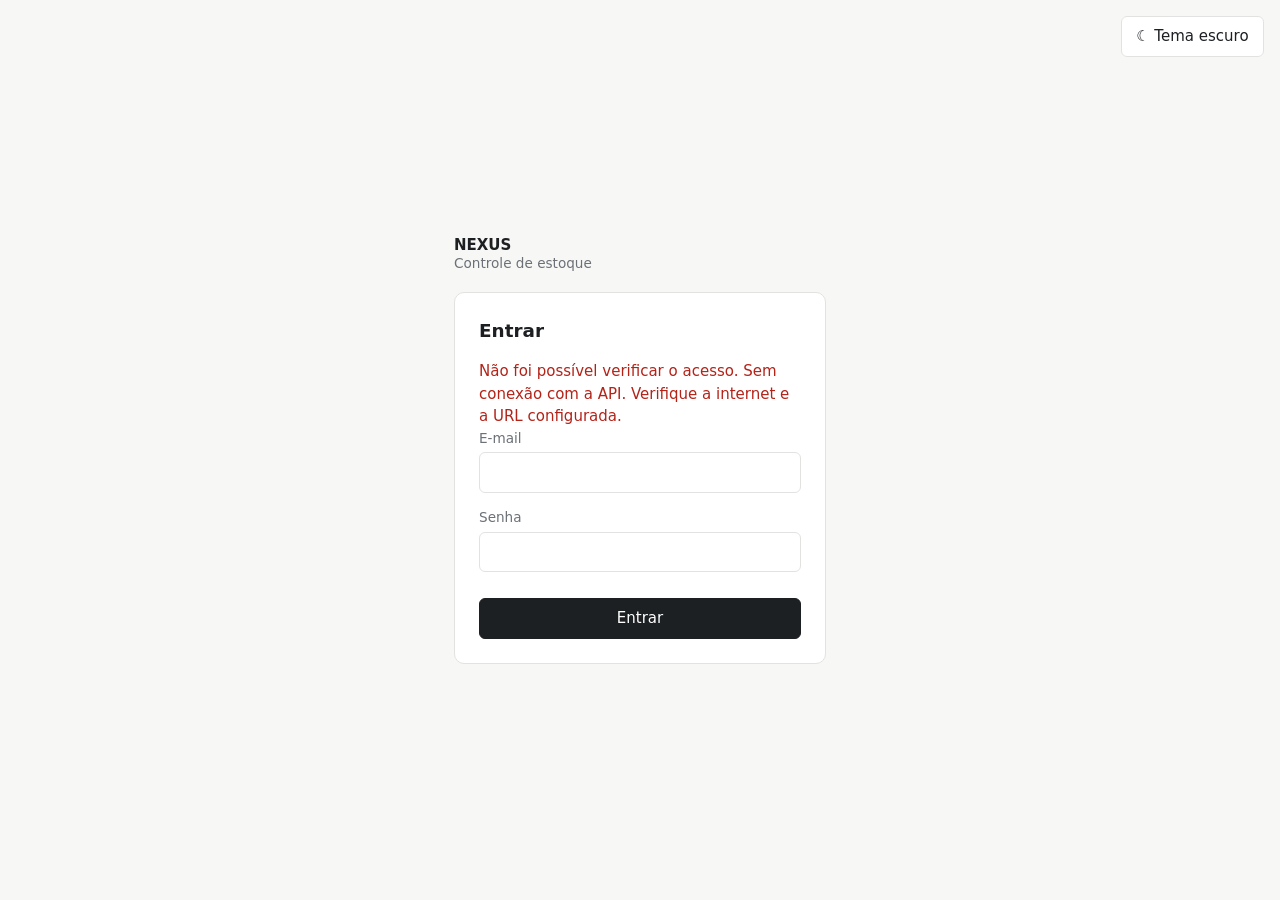
<file: index.html>
<!DOCTYPE html>
<html lang="pt-BR">
<head>
  <meta charset="UTF-8">
  <meta name="viewport" content="width=device-width, initial-scale=1">
  <meta name="description" content="Painel de controle de estoque de pastilhas da DDA Metalúrgica.">
  <title>Estoque de pastilhas · NEXUS</title>
  <script>
    // Aplica o tema antes de pintar a página (evita piscar claro → escuro).
    try {
      var t = localStorage.getItem("dda_tema");
      if (t !== "claro" && t !== "escuro") t = matchMedia("(prefers-color-scheme: dark)").matches ? "escuro" : "claro";
      document.documentElement.dataset.tema = t;
    } catch (e) {}
  </script>
  <link rel="stylesheet" href="style.css">
</head>
<body>
  <a class="pular" href="#estoque">Ir para o estoque</a>

  <header class="topo">
    <div class="marca">
      <strong>NEXUS</strong>
      <span>Controle de estoque</span>
    </div>
    <nav aria-label="Seções do painel">
      <a href="#resumo">Resumo</a>
      <a href="#estoque">Pastilhas</a>
      <a href="#movimentacoes">Movimentações</a>
      <a href="#relatorios">Relatórios</a>
      <a href="#busca">Buscar por ID</a>
      <a href="#usuarios" id="nav-usuarios" hidden>Usuários</a>
    </nav>
    <div class="sessao">
      <span>Olá, <strong id="usuario-nome"></strong></span>
      <span id="usuario-papel" class="selo"></span>
      <button type="button" id="btn-tema" class="sec"></button>
      <button type="button" id="btn-sair" class="sec">Sair</button>
    </div>
  </header>

  <main>
    <p id="status" role="status" aria-live="polite" hidden></p>

    <section id="resumo" aria-labelledby="t-resumo">
      <h2 id="t-resumo">Resumo</h2>
      <dl class="indicadores">
        <div><dt>Pastilhas cadastradas</dt><dd id="ind-total">–</dd></div>
        <div><dt>Unidades em estoque</dt><dd id="ind-unidades">–</dd></div>
        <div><dt>Com estoque baixo</dt><dd id="ind-baixo">–</dd></div>
        <div><dt>Valor em estoque</dt><dd id="ind-valor">–</dd></div>
      </dl>
    </section>

    <section id="busca" aria-labelledby="t-busca">
      <h2 id="t-busca">Buscar por ID</h2>
      <form id="form-busca" class="linha">
        <label for="busca-id">ID da pastilha</label>
        <input id="busca-id" type="number" min="1" inputmode="numeric" required>
        <button type="submit">Buscar</button>
      </form>
      <article id="detalhe" aria-live="polite" hidden></article>
    </section>

    <section id="estoque" aria-labelledby="t-estoque">
      <div class="cabecalho-secao">
        <h2 id="t-estoque">Pastilhas</h2>
        <div class="ferramentas">
          <label for="filtro" class="so-leitor">Filtrar pastilhas</label>
          <input id="filtro" type="search" placeholder="Filtrar por nome, código, categoria…">
          <button type="button" id="btn-nova">Nova pastilha</button>
        </div>
      </div>

      <div class="rolagem">
        <table>
          <caption class="so-leitor">Pastilhas cadastradas no estoque</caption>
          <thead>
            <tr>
              <th scope="col">ID</th>
              <th scope="col">Nome</th>
              <th scope="col">Código</th>
              <th scope="col">Categoria</th>
              <th scope="col">Fornecedor</th>
              <th scope="col" class="num">Qtd.</th>
              <th scope="col" class="num">Preço</th>
              <th scope="col">Situação</th>
              <th scope="col">Ações</th>
            </tr>
          </thead>
          <tbody id="tabela"></tbody>
        </table>
      </div>
    </section>

    <section id="movimentacoes" aria-labelledby="t-mov">
      <div class="cabecalho-secao">
        <h2 id="t-mov">Movimentações</h2>
        <div class="ferramentas">
          <button type="button" id="btn-csv-mov" class="sec">Exportar CSV</button>
          <button type="button" id="btn-mov" hidden>Registrar movimentação</button>
        </div>
      </div>

      <div class="linha filtros">
        <label for="mov-tipo" class="so-leitor">Tipo de movimentação</label>
        <select id="mov-tipo">
          <option value="">Entradas e saídas</option>
          <option value="entrada">Somente entradas</option>
          <option value="saida">Somente saídas</option>
        </select>
        <label for="mov-busca" class="so-leitor">Buscar movimentações</label>
        <input id="mov-busca" type="search" placeholder="Modelo, código, motivo, responsável…">
        <label for="mov-de">De</label>
        <input id="mov-de" type="date">
        <label for="mov-ate">até</label>
        <input id="mov-ate" type="date">
      </div>
      <p id="mov-resumo" class="suave" role="status" aria-live="polite"></p>

      <div class="rolagem">
        <table>
          <caption class="so-leitor">Histórico de entradas e saídas de pastilhas</caption>
          <thead>
            <tr>
              <th scope="col">Data</th>
              <th scope="col">Tipo</th>
              <th scope="col">Modelo</th>
              <th scope="col">Código</th>
              <th scope="col" class="num">Qtd.</th>
              <th scope="col" class="num">Saldo após</th>
              <th scope="col" class="num">Valor</th>
              <th scope="col">Motivo</th>
              <th scope="col">Responsável</th>
            </tr>
          </thead>
          <tbody id="tabela-mov">
            <tr><td class="mensagem" colspan="9">Carregando movimentações…</td></tr>
          </tbody>
        </table>
      </div>
      <button type="button" id="mov-mais" class="sec" hidden>Mostrar mais</button>
    </section>

    <section id="relatorios" aria-labelledby="t-rel">
      <h2 id="t-rel">Relatórios</h2>

      <div class="relatorio" aria-labelledby="t-rel-consumo">
        <div class="cabecalho-secao">
          <h3 id="t-rel-consumo">Consumo por modelo</h3>
          <div class="ferramentas">
            <label for="rel-periodo" class="so-leitor">Período do consumo</label>
            <select id="rel-periodo">
              <option value="7">Últimos 7 dias</option>
              <option value="30" selected>Últimos 30 dias</option>
              <option value="90">Últimos 90 dias</option>
              <option value="0">Todo o período</option>
            </select>
            <button type="button" id="btn-csv-consumo" class="sec">Exportar CSV</button>
          </div>
        </div>
        <p class="nota">Soma as saídas registradas no período. Ajustes feitos pela edição da pastilha não entram no consumo.</p>
        <div class="rolagem">
          <table>
            <caption class="so-leitor">Consumo de pastilhas por modelo</caption>
            <thead>
              <tr>
                <th scope="col">Modelo</th>
                <th scope="col">Código</th>
                <th scope="col" class="num">Saídas</th>
                <th scope="col" class="num">Unidades consumidas</th>
                <th scope="col" class="num">Valor consumido</th>
                <th scope="col" class="num">% do consumo</th>
                <th scope="col" class="num">Estoque atual</th>
              </tr>
            </thead>
            <tbody id="tabela-consumo">
              <tr><td class="mensagem" colspan="7">Carregando…</td></tr>
            </tbody>
          </table>
        </div>
      </div>

      <div class="relatorio" aria-labelledby="t-rel-valor">
        <div class="cabecalho-secao">
          <h3 id="t-rel-valor">Valor em estoque</h3>
          <div class="ferramentas">
            <label for="rel-agrupar" class="so-leitor">Agrupar valor em estoque por</label>
            <select id="rel-agrupar">
              <option value="modelo">Por modelo</option>
              <option value="categoria">Por categoria</option>
              <option value="fornecedor">Por fornecedor</option>
            </select>
            <button type="button" id="btn-csv-valor" class="sec">Exportar CSV</button>
          </div>
        </div>
        <p class="nota">Valor = quantidade em estoque × preço cadastrado de cada pastilha.</p>
        <div class="rolagem">
          <table>
            <caption class="so-leitor">Valor em estoque agrupado</caption>
            <thead>
              <tr>
                <th scope="col" id="th-grupo">Modelo</th>
                <th scope="col" class="num">Modelos</th>
                <th scope="col" class="num">Unidades</th>
                <th scope="col" class="num">Valor em estoque</th>
                <th scope="col" class="num">% do total</th>
              </tr>
            </thead>
            <tbody id="tabela-valor">
              <tr><td class="mensagem" colspan="5">Carregando…</td></tr>
            </tbody>
          </table>
        </div>
      </div>
    </section>

    <section id="usuarios" aria-labelledby="t-usuarios" hidden>
      <div class="cabecalho-secao">
        <h2 id="t-usuarios">Usuários</h2>
        <div class="ferramentas">
          <button type="button" id="btn-novo-usuario">Novo usuário</button>
        </div>
      </div>

      <div class="rolagem">
        <table>
          <caption class="so-leitor">Usuários e permissões</caption>
          <thead>
            <tr>
              <th scope="col">Nome</th>
              <th scope="col">E-mail</th>
              <th scope="col">Papel</th>
              <th scope="col">Pode fazer</th>
              <th scope="col">Ações</th>
            </tr>
          </thead>
          <tbody id="tabela-usuarios"></tbody>
        </table>
      </div>
    </section>
  </main>

  <footer class="rodape">
    <p>Dados fornecidos pela API do mockapi.io. Estoque baixo: 10 unidades ou menos.</p>
  </footer>

  <dialog id="dlg-form" aria-labelledby="dlg-form-titulo">
    <form id="form-pastilha">
      <h2 id="dlg-form-titulo">Nova pastilha</h2>
      <input type="hidden" id="f-id">

      <div class="campo">
        <label for="f-nome">Nome</label>
        <input id="f-nome" name="nome" required maxlength="80" autocomplete="off">
      </div>
      <div class="campo">
        <label for="f-codigo">Código</label>
        <input id="f-codigo" name="codigo" required maxlength="30" autocomplete="off">
      </div>
      <div class="campo">
        <label for="f-categoria">Categoria</label>
        <input id="f-categoria" name="categoria" required maxlength="50" autocomplete="off">
      </div>
      <div class="campo">
        <label for="f-fornecedor">Fornecedor</label>
        <input id="f-fornecedor" name="fornecedor" required maxlength="80" autocomplete="off">
      </div>
      <div class="par">
        <div class="campo">
          <label for="f-quantidade">Quantidade</label>
          <input id="f-quantidade" name="quantidade" type="number" min="0" step="1" inputmode="numeric" required>
        </div>
        <div class="campo">
          <label for="f-preco">Preço (R$)</label>
          <input id="f-preco" name="preco" type="number" min="0" step="0.01" inputmode="decimal" required>
        </div>
      </div>

      <p id="form-erro" class="erro" role="alert" hidden></p>

      <div class="acoes">
        <button type="button" id="btn-cancelar" class="sec">Cancelar</button>
        <button type="submit" id="btn-salvar">Salvar</button>
      </div>
    </form>
  </dialog>

  <dialog id="dlg-excluir" aria-labelledby="dlg-excluir-titulo">
    <h2 id="dlg-excluir-titulo">Excluir pastilha</h2>
    <p id="excluir-texto"></p>
    <p id="excluir-erro" class="erro" role="alert" hidden></p>
    <div class="acoes">
      <button type="button" id="btn-excluir-cancelar" class="sec">Cancelar</button>
      <button type="button" id="btn-excluir-confirmar" class="perigo">Excluir</button>
    </div>
  </dialog>

  <dialog id="dlg-mov" aria-labelledby="dlg-mov-titulo">
    <form id="form-mov">
      <h2 id="dlg-mov-titulo">Registrar movimentação</h2>

      <div class="campo">
        <label for="m-pastilha">Pastilha</label>
        <select id="m-pastilha" required></select>
      </div>
      <p id="m-saldo" class="resumo-usuario" hidden></p>

      <div class="par">
        <div class="campo">
          <label for="m-tipo">Tipo</label>
          <select id="m-tipo">
            <option value="entrada">Entrada</option>
            <option value="saida">Saída</option>
          </select>
        </div>
        <div class="campo">
          <label for="m-quantidade">Quantidade</label>
          <input id="m-quantidade" type="number" min="1" step="1" inputmode="numeric" required>
        </div>
      </div>

      <div class="campo">
        <label for="m-motivo">Motivo (opcional)</label>
        <input id="m-motivo" maxlength="120" autocomplete="off" placeholder="Ex.: compra, consumo na linha 2">
      </div>

      <p id="m-erro" class="erro" role="alert" hidden></p>

      <div class="acoes">
        <button type="button" id="m-cancelar" class="sec">Cancelar</button>
        <button type="submit" id="m-salvar">Registrar</button>
      </div>
    </form>
  </dialog>

  <dialog id="dlg-usuario" aria-labelledby="dlg-usuario-titulo">
    <form id="form-usuario">
      <h2 id="dlg-usuario-titulo">Novo usuário</h2>
      <input type="hidden" id="u-id">

      <div id="u-novo">
        <div class="campo">
          <label for="u-nome">Nome</label>
          <input id="u-nome" required maxlength="80" autocomplete="off">
        </div>
        <div class="campo">
          <label for="u-email">E-mail</label>
          <input id="u-email" type="email" required autocomplete="off">
        </div>
        <div class="campo">
          <label for="u-senha">Senha inicial</label>
          <input id="u-senha" type="password" required minlength="6" autocomplete="new-password">
        </div>
      </div>
      <p id="u-resumo" class="resumo-usuario" hidden></p>

      <div class="campo">
        <label for="u-papel">Papel</label>
        <select id="u-papel">
          <option value="usuario">Usuário</option>
          <option value="admin">Administrador (pode tudo)</option>
        </select>
      </div>

      <fieldset class="checks">
        <legend>Permissões</legend>
        <div id="u-permissoes"></div>
      </fieldset>

      <p id="u-erro" class="erro" role="alert" hidden></p>

      <div class="acoes">
        <button type="button" id="u-cancelar" class="sec">Cancelar</button>
        <button type="submit" id="u-salvar">Salvar</button>
      </div>
    </form>
  </dialog>

  <script src="util.js"></script>
  <script src="api.js"></script>
  <script src="auth.js"></script>
  <script src="app.js"></script>
  <script src="usuarios.js"></script>
  <script src="movimentacoes.js"></script>
  <script src="relatorios.js"></script>
</body>
</html>
</file>
<file: style.css>
:root {
  --fundo: #f7f7f5;
  --superficie: #ffffff;
  --texto: #1d2023;
  --suave: #6b7177;
  --linha: #e2e3e0;
  --destaque: #1d2023;
  --alerta: #b42318;
  --alerta-fundo: #fdecea;
  --ok: #1a6b43;
  --raio: 6px;
  --linha-forte: #c7c9c5;
  --sobre-destaque: #ffffff;
  --sobre-alerta: #ffffff;
  --cortina: rgba(29, 32, 35, .35);
  color-scheme: light;
}

/* tema escuro: ativado por data-tema="escuro" no <html> (ver util.js) */
:root[data-tema="escuro"] {
  --fundo: #121416;
  --superficie: #1b1e21;
  --texto: #e8eaec;
  --suave: #9aa1a8;
  --linha: #2c3135;
  --linha-forte: #434a50;
  --destaque: #e8eaec;
  --sobre-destaque: #121416;
  --alerta: #f97066;
  --alerta-fundo: rgba(249, 112, 102, .16);
  --sobre-alerta: #1b0907;
  --ok: #3fb97a;
  --cortina: rgba(0, 0, 0, .6);
  color-scheme: dark;
}

*, *::before, *::after { box-sizing: border-box; }

body {
  margin: 0;
  font-family: system-ui, -apple-system, "Segoe UI", Roboto, sans-serif;
  font-size: 15px;
  line-height: 1.5;
  background: var(--fundo);
  color: var(--texto);
}

h1, h2 { margin: 0; font-weight: 600; }
h2 { font-size: 1rem; margin-bottom: .9rem; }

.so-leitor {
  position: absolute; width: 1px; height: 1px; overflow: hidden;
  clip-path: inset(50%); white-space: nowrap;
}

.pular {
  position: absolute; left: .5rem; top: -3rem;
  background: var(--destaque); color: var(--sobre-destaque); padding: .5rem .8rem; border-radius: var(--raio);
}
.pular:focus { top: .5rem; }

:focus-visible { outline: 2px solid var(--destaque); outline-offset: 2px; }

/* topo */
.topo {
  display: flex; flex-wrap: wrap; align-items: center; justify-content: space-between; gap: .75rem 2rem;
  padding: 1rem 1.5rem;
  background: var(--superficie);
  border-bottom: 1px solid var(--linha);
}
.marca { display: flex; flex-direction: column; line-height: 1.25; }
.marca span { color: var(--suave); font-size: .85rem; }
.topo nav { display: flex; gap: 1.25rem; }
.topo nav a { color: var(--suave); text-decoration: none; padding: .25rem 0; border-bottom: 1px solid transparent; }
.topo nav a:hover { color: var(--texto); border-bottom-color: var(--texto); }

main {
  max-width: 1080px; margin: 0 auto; padding: 1.5rem;
  display: grid; gap: 2rem;
}

/* status global */
#status {
  margin: 0; padding: .65rem .9rem;
  background: var(--superficie); border: 1px solid var(--linha); border-left: 3px solid var(--ok);
  border-radius: var(--raio);
}
#status.erro { border-left-color: var(--alerta); }

/* indicadores */
.indicadores {
  margin: 0; display: grid; gap: 1px;
  grid-template-columns: repeat(auto-fit, minmax(180px, 1fr));
  background: var(--linha); border: 1px solid var(--linha); border-radius: var(--raio); overflow: hidden;
}
.indicadores div { background: var(--superficie); padding: 1rem; display: flex; flex-direction: column-reverse; gap: .15rem; }
.indicadores dt { color: var(--suave); font-size: .85rem; }
.indicadores dd { margin: 0; font-size: 1.5rem; font-weight: 600; font-variant-numeric: tabular-nums; }

/* formulários e botões */
input {
  font: inherit; color: inherit;
  padding: .5rem .65rem; background: var(--superficie);
  border: 1px solid var(--linha); border-radius: var(--raio);
}
input:hover { border-color: var(--linha-forte); }
input:user-invalid { border-color: var(--alerta); }

button {
  font: inherit; cursor: pointer;
  padding: .5rem .9rem; border-radius: var(--raio);
  background: var(--destaque); color: var(--sobre-destaque); border: 1px solid var(--destaque);
}
button:hover { opacity: .88; }
button:disabled { opacity: .5; cursor: progress; }
button.sec { background: var(--superficie); color: var(--texto); border-color: var(--linha); }
button.perigo { background: var(--alerta); border-color: var(--alerta); color: var(--sobre-alerta); }
button.link {
  background: none; border: 0; padding: .1rem .3rem; color: var(--texto);
  text-decoration: underline; text-underline-offset: 3px;
}
button.link.perigo { color: var(--alerta); }

.linha { display: flex; flex-wrap: wrap; align-items: center; gap: .6rem; }
.linha label { color: var(--suave); }
.erro { color: var(--alerta); margin: .5rem 0 0; }

/* detalhe da busca */
#detalhe {
  margin-top: 1rem; padding: 1rem;
  background: var(--superficie); border: 1px solid var(--linha); border-radius: var(--raio);
}
#detalhe dl { margin: 0; display: grid; grid-template-columns: max-content 1fr; gap: .25rem 1.5rem; }
#detalhe dt { color: var(--suave); }
#detalhe dd { margin: 0; }

/* tabela */
.cabecalho-secao { display: flex; flex-wrap: wrap; align-items: center; justify-content: space-between; gap: .75rem; margin-bottom: .9rem; }
.cabecalho-secao h2 { margin: 0; }
.ferramentas { display: flex; flex-wrap: wrap; gap: .6rem; }
.ferramentas input { min-width: 260px; }

.rolagem { overflow-x: auto; background: var(--superficie); border: 1px solid var(--linha); border-radius: var(--raio); }
table { width: 100%; border-collapse: collapse; }
th, td { padding: .7rem .9rem; text-align: left; white-space: nowrap; border-bottom: 1px solid var(--linha); }
tbody tr:last-child td { border-bottom: 0; }
th { font-size: .8rem; font-weight: 500; color: var(--suave); }
.num { text-align: right; font-variant-numeric: tabular-nums; }
tbody tr:hover { background: var(--fundo); }
.acoes-linha { display: flex; flex-wrap: wrap; gap: .4rem; }
td.mensagem { white-space: normal; text-align: center; color: var(--suave); padding: 2rem 1rem; }

.selo {
  display: inline-block; padding: .1rem .55rem; border-radius: 999px;
  font-size: .8rem; border: 1px solid var(--linha); color: var(--suave);
}
.selo.baixo { color: var(--alerta); background: var(--alerta-fundo); border-color: transparent; }

/* diálogos */
dialog {
  width: min(460px, calc(100% - 2rem)); padding: 1.5rem;
  border: 1px solid var(--linha); border-radius: 10px;
  background: var(--superficie); color: var(--texto);
}
dialog::backdrop { background: var(--cortina); }
dialog h2 { font-size: 1.1rem; }
.campo { display: grid; gap: .25rem; margin-bottom: .9rem; }
.campo label { font-size: .85rem; color: var(--suave); }
.par { display: grid; grid-template-columns: 1fr 1fr; gap: .75rem; }
.acoes { display: flex; justify-content: flex-end; gap: .6rem; margin-top: 1.25rem; }

.rodape { max-width: 1080px; margin: 0 auto; padding: 0 1.5rem 2rem; color: var(--suave); font-size: .85rem; }
.rodape p { margin: 0; }


.pagina-auth { min-height: 100vh; display: grid; place-items: center; padding: 1.5rem; }
.auth { width: min(420px, 100%); display: grid; gap: 1.25rem; }
.cartao { background: var(--superficie); border: 1px solid var(--linha); border-radius: 10px; padding: 1.5rem; }
.cartao h1 { font-size: 1.15rem; margin-bottom: 1rem; }
.campo input { width: 100%; }
.campo small { color: var(--suave); font-size: .8rem; }
button.cheio { width: 100%; margin-top: .75rem; }
form[hidden] { display: none; }

.sessao { display: flex; align-items: center; gap: .75rem; color: var(--suave); font-size: .9rem; }
.sessao strong { color: var(--texto); font-weight: 500; }

.aviso { margin: 0 0 1rem; color: var(--suave); }
.suave { color: var(--suave); }
.selo.suave-selo { color: var(--suave); }
td.quebra { white-space: normal; min-width: 220px; }
select {
  font: inherit; color: inherit; width: 100%;
  padding: .5rem .65rem; background: var(--superficie);
  border: 1px solid var(--linha); border-radius: var(--raio);
}
fieldset.checks { margin: 0 0 .9rem; padding: .6rem .8rem; border: 1px solid var(--linha); border-radius: var(--raio); }
fieldset.checks legend { padding: 0 .3rem; font-size: .85rem; color: var(--suave); }
.check { display: flex; align-items: center; gap: .5rem; padding: .25rem 0; }
.check input { width: auto; }
.resumo-usuario { margin: 0 0 1rem; color: var(--suave); }

/* botão de tema (na tela de login fica fixo no canto) */
.tema-auth { position: fixed; top: 1rem; right: 1rem; }
button.sec:hover { border-color: var(--linha-forte); }

/* diálogos longos rolam em telas baixas */
dialog { max-height: calc(100dvh - 2rem); overflow-y: auto; }

/* ---------- responsivo ---------- */

/* tablet */
@media (max-width: 860px) {
  .topo { padding: .85rem 1rem; }
  .topo nav { order: 3; width: 100%; overflow-x: auto; gap: 1rem; padding-bottom: .15rem; }
  .topo nav a { white-space: nowrap; }
  main { padding: 1rem; gap: 1.5rem; }
  .rodape { padding: 0 1rem 1.5rem; }
}

/* celular: tabelas viram cartões */
@media (max-width: 720px) {
  .topo { gap: .6rem 1rem; }
  .sessao { flex-wrap: wrap; gap: .5rem; }

  .indicadores { grid-template-columns: repeat(2, 1fr); }
  .indicadores dd { font-size: 1.25rem; }

  .cabecalho-secao { align-items: stretch; }
  .ferramentas { width: 100%; }
  .ferramentas input { flex: 1 1 100%; min-width: 0; }
  .ferramentas button { flex: 1 1 auto; }

  .linha input { flex: 1 1 8rem; min-width: 0; }

  .rolagem { overflow: visible; background: none; border: 0; }
  table, tbody, tr, td { display: block; }
  thead {
    position: absolute; width: 1px; height: 1px; overflow: hidden;
    clip-path: inset(50%); white-space: nowrap;
  }
  tbody tr {
    background: var(--superficie); border: 1px solid var(--linha);
    border-radius: var(--raio); margin-bottom: .75rem; padding: .35rem .9rem;
  }
  tbody tr:hover { background: var(--superficie); }
  td {
    display: flex; justify-content: space-between; align-items: center; gap: 1rem;
    padding: .5rem 0; text-align: right; white-space: normal; overflow-wrap: anywhere;
  }
  td::before {
    content: attr(data-label); flex-shrink: 0;
    color: var(--suave); font-size: .8rem; text-align: left;
  }
  tbody tr:last-child td { border-bottom: 1px solid var(--linha); }
  tbody tr td:last-child { border-bottom: 0; }
  td.quebra { min-width: 0; }
  td.mensagem { display: block; text-align: center; padding: 1.5rem .5rem; }
  td.mensagem::before { content: none; }
  .acoes-linha { justify-content: flex-end; }
}

/* celular pequeno */
@media (max-width: 560px) {
  body { font-size: 16px; }
  .par { grid-template-columns: 1fr; }
  dialog { padding: 1.1rem; }
  .acoes { flex-direction: column-reverse; }
  .acoes button { width: 100%; }
  #detalhe dl { grid-template-columns: 1fr; gap: 0; }
  #detalhe dd { margin-bottom: .5rem; }
  input, select { font-size: 16px; } /* evita zoom automático no iOS */
  button { min-height: 2.75rem; }
  button.link { min-height: 2.25rem; }
  .pagina-auth { padding: 1rem; }
}

/* ---------- movimentações e relatórios ---------- */
h3 { margin: 0; font-weight: 600; font-size: .95rem; }
.filtros { margin-bottom: .25rem; }
.filtros select, .ferramentas select { width: auto; }
#mov-resumo { margin: .5rem 0 .9rem; }
#mov-mais { margin-top: .75rem; }
.relatorio + .relatorio { margin-top: 2rem; }
.nota { margin: 0 0 .75rem; color: var(--suave); font-size: .85rem; }

.selo.entrada { color: var(--ok); border-color: var(--ok); }
.selo.saida { color: var(--alerta); border-color: var(--alerta); }

tr.total td { font-weight: 600; }
tr.total { background: var(--fundo); }

.barra {
  display: inline-block; width: 72px; height: 6px; margin-right: .4rem;
  vertical-align: middle; background: var(--linha); border-radius: 999px; overflow: hidden;
}
.barra > span { display: block; height: 100%; background: var(--destaque); }

@media (min-width: 721px) {
  tr.total td { border-top: 1px solid var(--linha-forte); }
}

@media (max-width: 720px) {
  .ferramentas select { flex: 1 1 auto; }
  .filtros select { flex: 1 1 100%; }
  .linha.filtros label:not(.so-leitor) { flex: 0 0 auto; }
}
</file>
